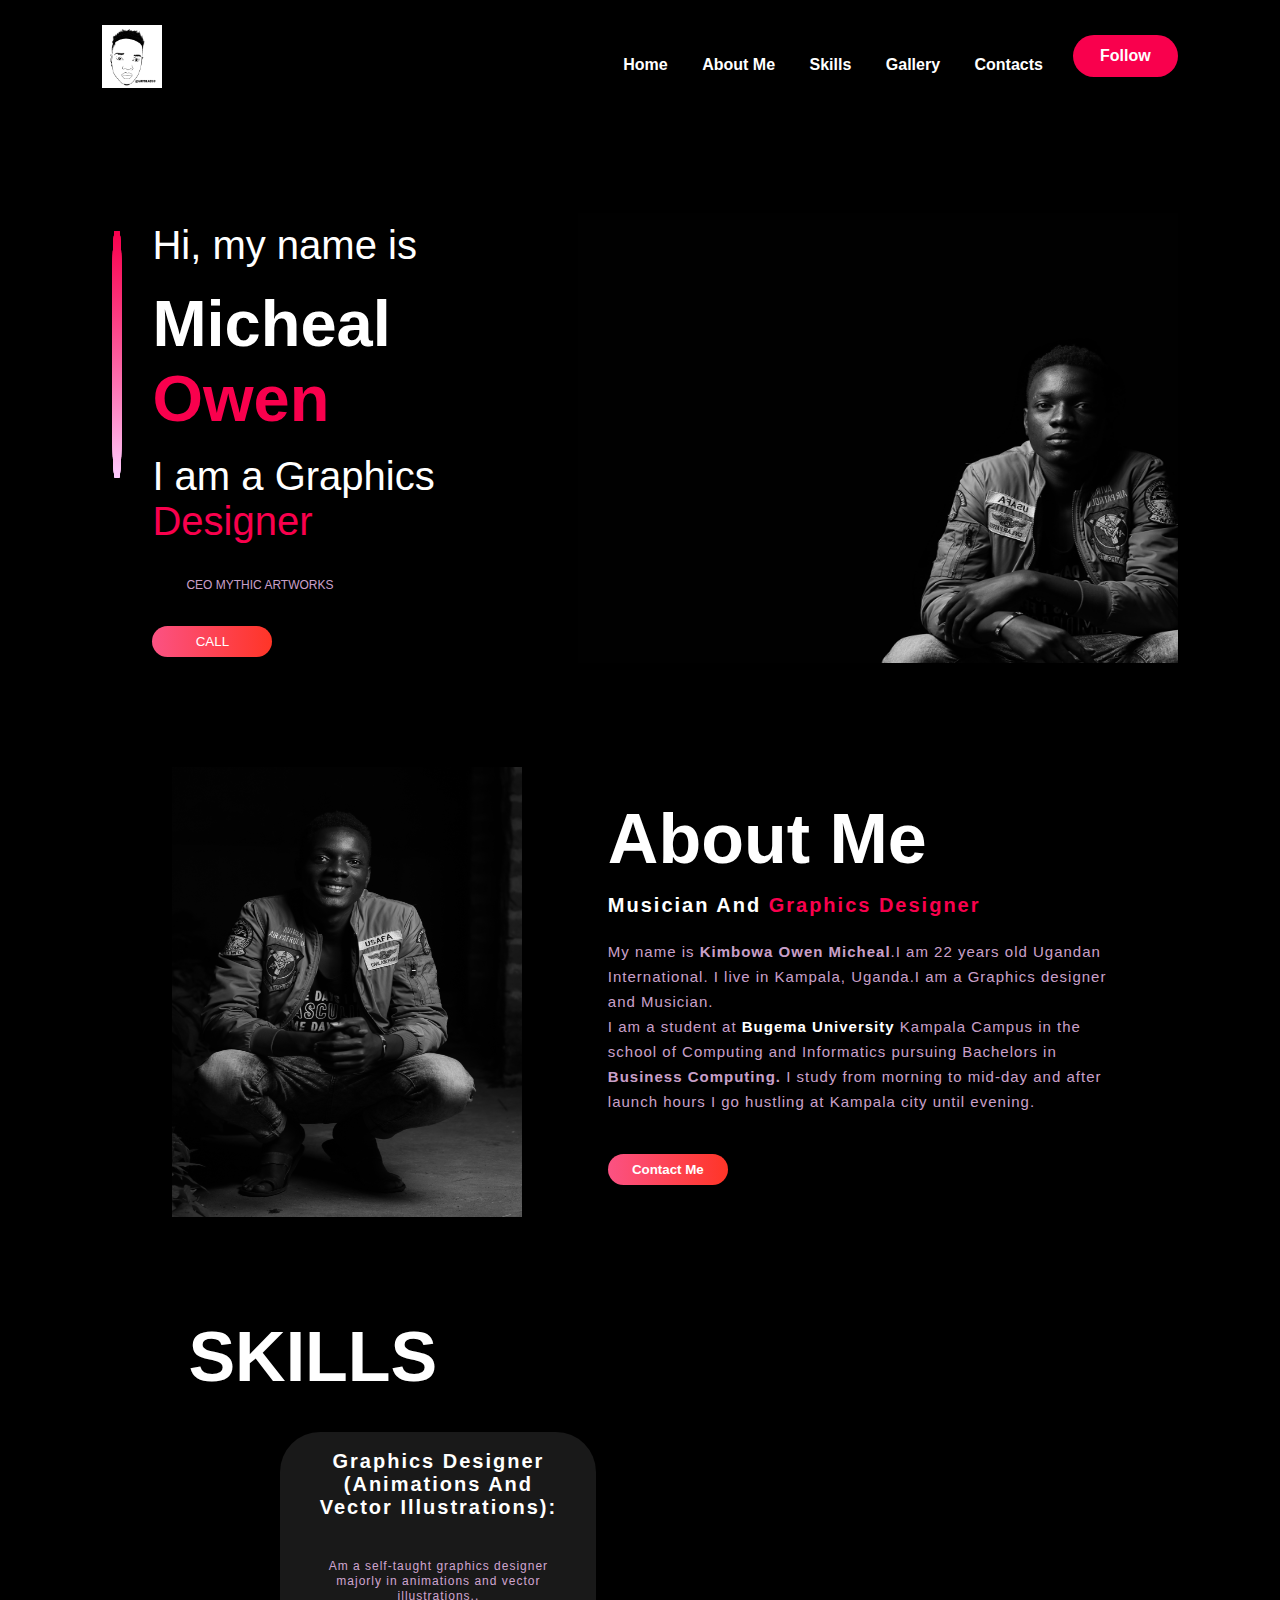
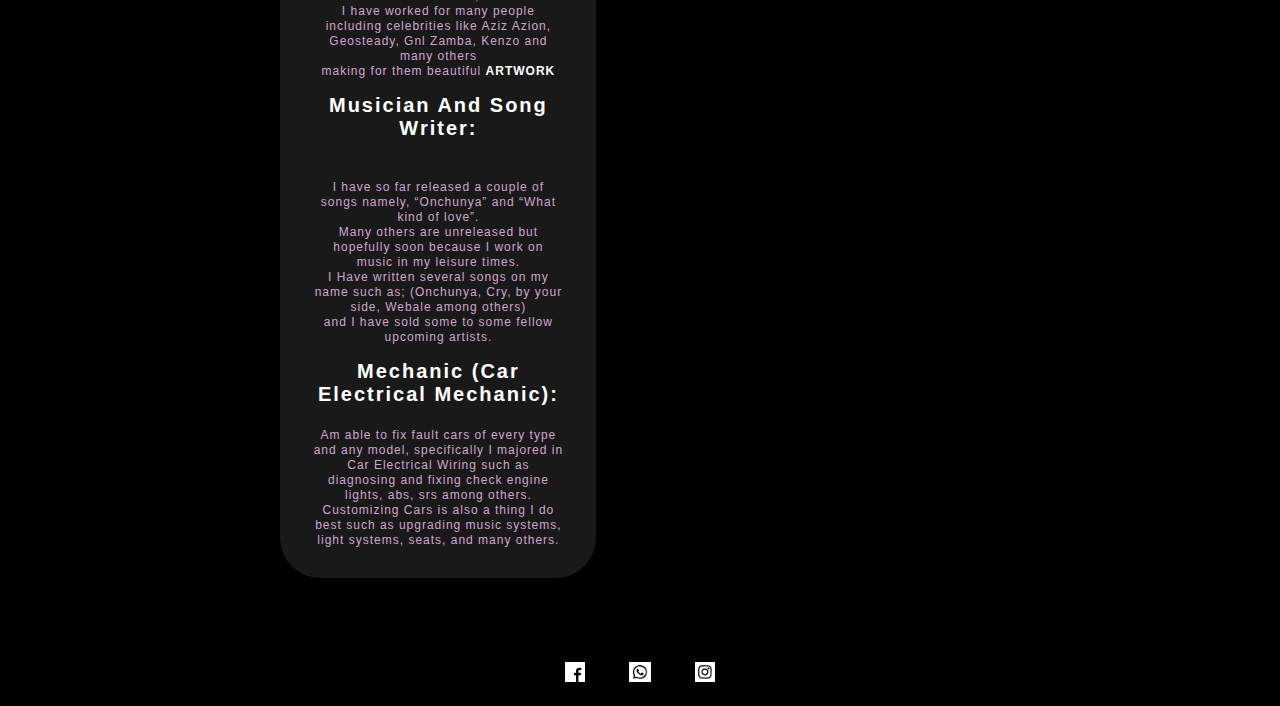
<file: task4/index.html>
<!DOCTYPE html>
<html lang="en">
<head>
  <meta charset="UTF-8">
  <meta http-equiv="X-UA-Compatible" content="IE=edge">
  <meta name="viewport" content="width=device-width, initial-scale=1.0">
  <title>PERSONAL WEBSITE</title>
  <link rel="stylesheet" href="https://cdnjs.cloudflare.com/ajax/libs/font-awesome/4.7.0/css/font-awesome.min.css">
  <Link rel="stylesheet" type="text/css" href="styles.css">
</head>
<body>
  <div class="container">
    <div class="navbar">
      <img src="ologo.png" class="logo">
      <nav>
        <ul id="menuList">
          <li><a href="index.html">Home</a></li>
          <li><a href="#about">About Me</a></li>
          <li><a href="#skills">Skills</a></li>
          <li><a href="gallery.html">Gallery</a></li>
          <li><a href="contacts.html">Contacts</a> </li>
        </ul>
      </nav>
      <img src="bar.png" class="menu-icon" onclick="togglemenu()">
      <a href="http//www.facebook.com/profile.phd?id=100028477460" class="btn" >Follow</a>
    </nav>
    </div>
    <div class="row" id="home">
      <div class="col-1">
      <h3>Hi, my name is</h3><br>
      <h2>Micheal <span>Owen</span></h2><br>
      <h3>I am a Graphics <span>Designer</span></h3>
      <p>CEO MYTHIC ARTWORKS</p>
      <button type="button">CALL<a href="contacts.html"><img src="cs.png" height="20"></a></button>
      </div>
      <div class="cpl-2">
        <img src="ggs.png" width="600" height="450" class="art">
      </div>
    </div>
  </div>
  <div class="container">
  <section class="row2" id="about">
    <div class="main">
      <img src="mangosa.JPG" alt="mangosa/JPG" width="350px" height="450px">
      <div class="about-text">
        <h2>About Me</h2>
         <h5>Musician and <span>Graphics Designer</span></h5> 
         <p>My name is <b>Kimbowa Owen Micheal</b>.I am 22 years old Ugandan International.
         I live in Kampala, Uganda.I am a Graphics designer and Musician.<br>
         I am a student at <b> <a href="bugemauniv.ac.ug">Bugema University</a></b> Kampala Campus in the school of Computing and Informatics 
         pursuing Bachelors in <b>Business Computing.</b> I study from morning to mid-day 
         and after launch hours I go hustling at Kampala city until evening. 
        </p>
        <div class="btn3">
      <button type="button"><a href="contacts.html">Contact Me</a></button>
    </div>
    </div>
  </div>
</section>
<div class="container">
<div class="row3" id="skills">
    <div class="about-text">
<h2>SKILLS</h2>
<div class="ttt">
<div class="box">
  <div class="card">
    <div class="pra">
      <h5>Graphics designer (animations and vector illustrations):</h5><br>
      <p>
      Am a self-taught graphics designer majorly in animations and vector illustrations.,<br>
      I have worked for many people including celebrities like Aziz Azion, Geosteady, Gnl Zamba, Kenzo and many others<br>
      making for them beautiful <a href="gallery.html">ARTWORK</a>
    </p>
  
      <h5>Musician and Song writer:</h5><br>
      <p>I have so far released a couple of songs namely, “Onchunya” and “What kind of love”.<br>
    Many others are unreleased but hopefully soon because I work on music in my leisure times.<br>
    I Have written several songs on my name such as; (Onchunya, Cry, by your side, Webale among others)<br>
    and I have sold some to some fellow upcoming artists.
  </p>
    
       <h5> Mechanic (car electrical mechanic):</h5>
       <p> Am able to fix fault cars of every type and any model, specifically I majored in<br>
       Car Electrical Wiring such as diagnosing and fixing check engine lights, abs, srs among others.<br>
       Customizing Cars is also a thing I do best such as upgrading music systems, light systems, seats, and many others.
      </p> 
      </div>
      </div>
    </div>
  </div>
    </div>
    </div>
    <div class="main">
      <img src="blq.png" width="350" height="430">
</div>
</div>
    <div class="social-links">
      <img src="fb.png">
      <img src="wt.png">
      <img src="ins.png">
    </div>
</div>
</div>
</div>
<script>
  var menuList = document.getElementById("menuList");
  menuList.style.maxHeight = "0px";
  function togglemenu(){
    if(menuList.style.maxHeight == "0px")
    {
      menuList.style.maxHeight = "130px";
    }
    else{
      menuList.style.maxHeight = "0px";
    }
  }
</script>
</body>
</html>
</file>
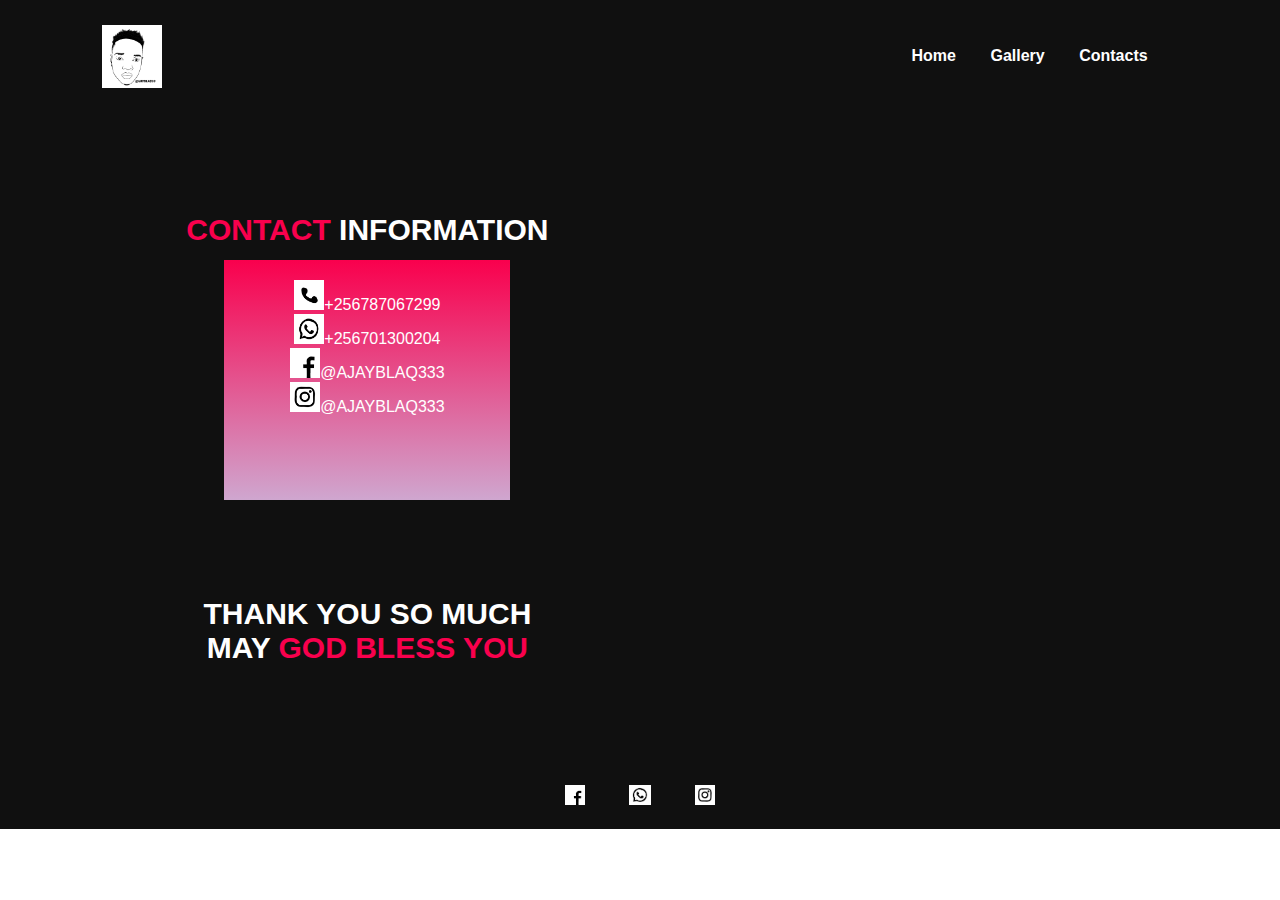
<file: task4/contacts.html>
<!DOCTYPE html>
<html lang="en">
<head>
  <meta charset="UTF-8">
  <meta http-equiv="X-UA-Compatible" content="IE=edge">
  <meta name="viewport" content="width=device-width, initial-scale=1.0">
  <title>Contacts</title>
  <link rel="stylesheet" href="contacts.css">
</head>
<body>
<body>
  <div class="container">
    <div class="navbar">
      <img src="ologo.png" class="logo">
      <nav>
        <ul>
          <li><a href="index.html">Home</a></li>
          <li><a href="gallery.html">Gallery</a></li>
          <li><a href="contacts.html">Contacts</a> </li>
        </ul>
      </nav>
      <img src="bar.png" class="menu-icon" onclick="togglemenu()">
    </div>
    <div class="row4" id="contact">
      <div class="mul-1">
      <h2><span>CONTACT</span> INFORMATION</h2>
      <div class="boxx">
        <div class="cardx">
          <p>
      <img src="cs.png" width="30" height="30">+256787067299<BR>
        <img src="wt.png" width="30" height="30">+256701300204 <br>
      <img src="fb.png" width="30" height="30">@AJAYBLAQ333<br>
      <img src="ins.png" width="30" height="30">@AJAYBLAQ333<br>
    </p>
    </div>
    </div>
    <h2>THANK YOU SO MUCH<br></h2><h2>MAY <span> GOD BLESS YOU</span></h2>
      </div>
    </div>
    <div class="social-links">
      <img src="fb.png">
      <img src="wt.png">
      <img src="ins.png">
     </div>
  </div>
    </div>
<div class="ddx">
  </div>
</div>
</body>
</html>
</file>
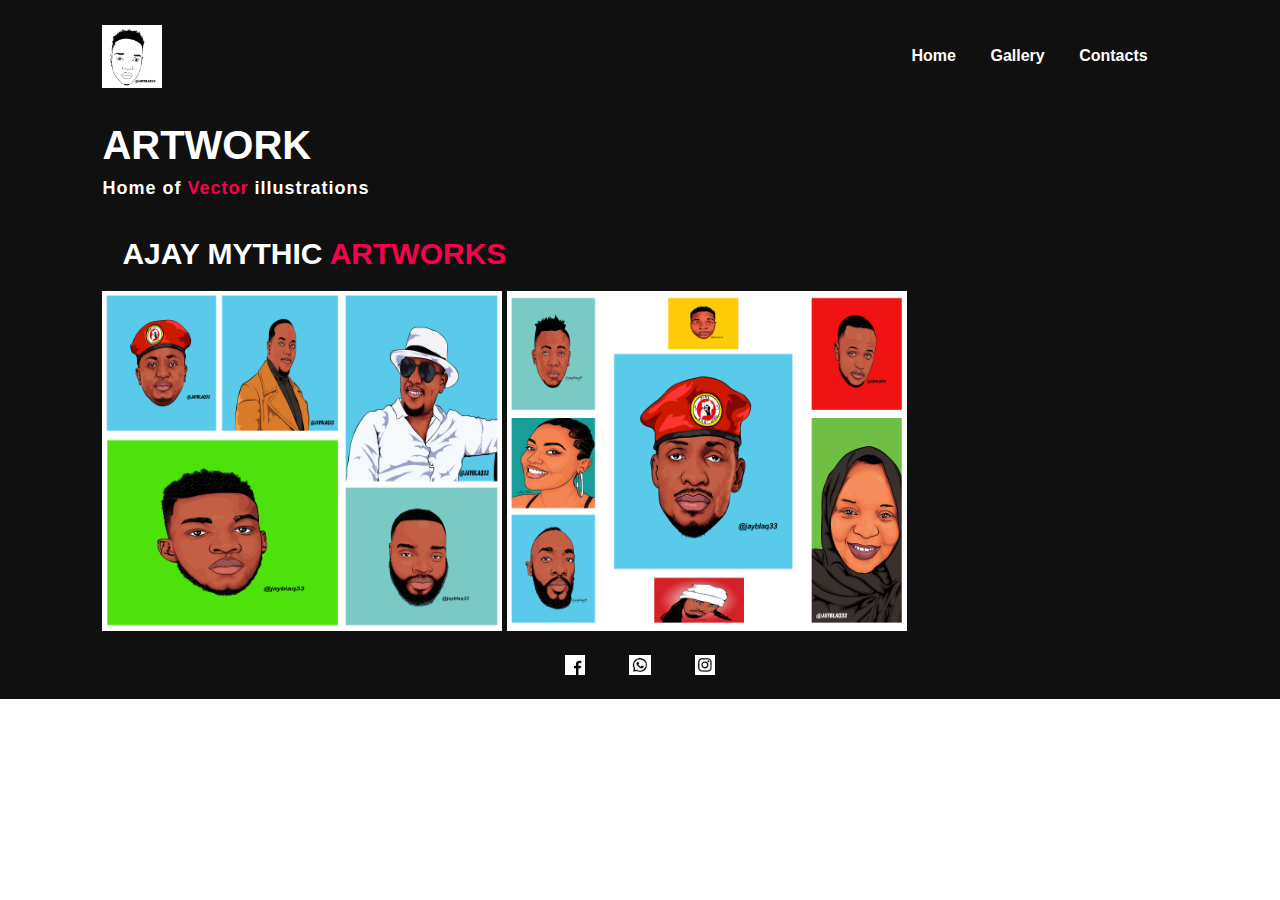
<file: task4/gallery.html>
<!DOCTYPE html>
<html lang="en">
<head>
  <meta charset="UTF-8">
  <meta http-equiv="X-UA-Compatible" content="IE=edge">
  <meta name="viewport" content="width=device-width, initial-scale=1.0">
  <title>Gallery</title>
  <Link rel="stylesheet" type="text/css" href="gallery.css">
</head>
<body>
  <div class="container">
    <div class="navbar">
      <img src="ologo.png" class="logo">
      <nav>
        <ul>
          <li><a href="index.html">Home</a></li>
          <li><a href="gallery.html">Gallery</a></li>
          <li><a href="contacts.html">Contacts</a> </li>
        </ul>
      </nav>
      <img src="bar.png" class="menu-icon" onclick="togglemenu()">
    </div>
  <div class="raw4">
    <div class="mul-1">
    <h1>ARTWORK</h1>
    <h4>Home of <span>Vector</span> illustrations</h4><br><H3>AJAY MYTHIC<span> ARTWORKS</span></h3>
    <img src="PPW.png" alt="PPW/png" width="400" height="340">
    <img src="PPW2.png" alt="PPW2/png" width="400" height="340">
    <div class="social-links">
      <img src="fb.png">
      <img src="wt.png">
      <img src="ins.png">
    </div>
  </div>
    </div>
  </div>
</body>
</html>
</file>
<file: task4/styles.css>
*{ 
  margin: 0;
  padding: 0;
  font-family:'Trebuchet MS', 'Lucida Sans Unicode', 'Lucida Grande', 'Lucida Sans', Arial, sans-serif;
}
.container{
  width: 100%;
  min-height: 100hv;
  padding-left: 8%;
  padding-right: 8%;
  background: black;
  box-sizing: border-box;
  overflow: hidden;
}
.navbar{
  width: 100%;
  display: flex;
  align-items: center;
}
.logo{
  width: 60px;
  cursor: pointer;
  margin: 25px 0;
}
.menu-icon{
  width: 25px;
  cursor: pointer;
  display: none;
}
nav{
  flex: 1;
  text-align: right;
}
nav ul li{
  list-style: none;
  display: inline-block;
  margin-right: 30px;
}
nav ul li a{
  color: white;
  text-decoration: none;
  font-weight: bold;
  text-transform: capitalize;
}
nav ul li a:hover{
  color: #f9004d;
  transform: 4s;
}
span{
  color: #f9004d;
}
.btn{
  background-color: #f9004d;
  color: white;
  text-decoration: none;
  border: 2px solid transparent;
  font-weight: bold;
  padding: 10px 25px;
  border-radius: 30px;
  transition: transform .4s;
}
.btn:hover{
  transform: scale(1.2);
}
.content{
  position: absolute;
  top: 50%;
  left: 20%;
  transform: translate(-50%);
}
.row{
  display: flex;
  justify-content: space-between;
  align-items: center;
  margin: 100px 0;
}
.col-1{
  flex-basis: 40%;
  position: relative;
  margin-left: 50px;
}
.col-1 h2{
  font-size: 65px;
}
.col-1 h3{
  font-size: 40px;
  color: white;
  font-weight: 100;
  margin: 20pa 0 10px;
}
.col-1 p{
  font-size: 12px;
  color: #fcfc;
  font-weight: 100;
  margin: 8%;
}
.col-1 h4{
  font-size: 20px;
  margin: 30px 0;
}
button{
  width: 120px;
  border-radius: 90px;
  padding: 8px 8px;
  outline: none;
  color: #fff;
  background: linear-gradient(to right, #fb5283, #ff3527);
  cursor: pointer;
  border: 6px;
  transition: width 0.5s;
}
button img{
  display: none;
}
button:hover img{
  display: block;
}
button:hover{
  width: 160px;
  display: flex;
  align-items: center;
  justify-content: space-between;
}
.col-1 ::after{
  content: '';
  width: 10px;
  height: 57%;
  background: linear-gradient(#f9004d, #fcfc);
  position: absolute;
  left: -40px;
  top: 8px;
  border-radius: 30%;
}
.col-2{
  position: relative;
  flex-basis: 60%;
  display: flex;
  align-items: center;
}
.col-2 .art{
width: 90%;
}
.row{
  display: flex;
  justify-content: space-between;
  align-items: center;
  margin: 100px 0;
}
.about img{
  height: auto;
  width: 500px;
}
.about-text{
  width: 500px;
}
.about a{
    color: white;
    text-decoration: none;
    font-weight: bold;
    text-transform: capitalize;
}
.main{
  width: 1100;
  max-width: 95%;
  margin: 0 auto;
  display: flex;
  align-items: center;
  justify-content: space-around;
}
.about-text h2{
  color: white;
  font-size: 70px;
  text-transform: capitalize;
  margin-bottom: 15px;
}
.about-text h5{
  color: white;
  letter-spacing: 2px;
  font-size: 20px;
  margin-bottom: 22px;
  text-transform: capitalize;
}
.about-text p{
  color: #fcfc;
  letter-spacing: 1px;
  line-height: 25px;
  font-size: 15px;
  margin-bottom: 40px;
}
.about-text p a{
  color: white;
  text-decoration: none;
  font-weight: bold;
  text-transform: capitalize;
}
.btn3 a{
  color: white;
  text-decoration: none;
  font-weight: bold;
}
button:hover{
  background-color: transparent;
  border: 1px solid #f9004d;
  cursor: pointer;
}
  .row3{
    display: flex;
    justify-content: space-between;
    align-items: center;
    margin: 100px 0;
  }
.tittle h2{
  color: white;
  font-size: 75px;
  width: 1000px;
  margin: 28px;
  text-align: center;
  letter-spacing: 5px;
}
.box{
  display: flex;
  justify-content: center;
  align-items:initial;
  min-height: 300px;
}
.card{
  height: 710px;
  width: 250px;
  padding: 18px 33px;
  background: #191919;
  border-radius: 40px;
  margin: 20px;
  position: absolute;
  overflow: hidden;
  text-align:center;
}
h5{
  color: white;
  font-size: 15px;
  letter-spacing: 1px;
  margin-bottom: 15px;
}
.pra p{
  color: #fcfc;
  font-size: 12px;
  line-height: 15px;
  margin-bottom: 15px;
}
.pra p a{
  color: white;
  text-decoration: none;
  font-weight: bold;
  text-transform: capitalize;
}
.card .button{
  background-color: #f9004d;
  color: white;
  text-decoration: none;
  border: 1px solid transparent;
  font-weight: bold;
  padding: 5px 15px;
  border-radius: 15px;
  transition: .3s;
}
.card .button:hover{
  background-color: transparent;
  border: 1px solid #f9004d;
  cursor: pointer;
}
.contact-me{
  width: 100%;
  height: 280px;
  background: #191919;
  display: flex;
  align-items: center;
  flex-direction: column;
  justify-content: center;
}
.contact-me p{
  color: #fcfc;
  font-size: 25px;
  margin-bottom: 18px;
}
h2{
  color: white;
  font-size: 40px;
  font-weight: bold;
}
.social-links img{
  height: 20px;
  margin: 20px;
  cursor: pointer;
  }
  .social-links{
    text-align: center;
  }
  
@media only screen and (max-width:700px){

  nav ul{
    width: 23%;
    background: #f9004d;
    position: absolute;
    top: 75px;
    height: 40%;
    text-align: center;
    right: 0;
    z-index: 2;
    border-radius: 20px;
  }

  nav ul li{
    display: block;
    margin-top: 8px;
    margin-bottom: 10px;
    text-align: center;
    font-size: 10px;
  }

  nav ul li a{
    color: #fff;
  }

  .menu-icon{
    display: block;
  }
  #menuList{
    overflow: hidden;
    transition: 0.4s;
  }
  .row{
    flex-direction: column-reverse;
    margin: 50px 0;
  }
  .col-2{
    flex-basis: 100%;
    margin-bottom: 50px;
  }
  .col-2 .art{
    width: 77%;
  }
  .color-box{
    transform: translateX(75px);
  }
  .col-1{
    flex-basis: 100%;
  }
  .col-1 .h2{
font-size: 35px;
  }
  .col-1 .h3{
    font-size: 15px;
  }
  .btn {
    display: none;
  }
  .sda-2{
    flex-basis: 100%;
  }
  .sda-2 h2{
    font-size: 20px;
    margin-right: 100px;
  }
}
</file>
<file: task4/contacts.css>
*{ 
  margin: 0;
  padding: 0;
  font-family:'Trebuchet MS', 'Lucida Sans Unicode', 'Lucida Grande', 'Lucida Sans', Arial, sans-serif;
}
.container{
  width: 100%;
  min-height: 100hv;
  padding-left: 8%;
  padding-right: 8%;
  background-color: #101010;
  box-sizing: border-box;
  overflow: hidden;
}
.navbar{
  width: 100%;
  display: flex;
  align-items: center;
}
.logo{
  width: 60px;
  cursor: pointer;
  margin: 25px 0;
}
.menu-icon{
  width: 25px;
  cursor: pointer;
  display: none;
}
nav{
  flex: 1;
  text-align: right;
}
nav ul li{
  list-style: none;
  display: inline-block;
  margin-right: 30px;
}
nav ul li a{
  color: white;
  text-decoration: none;
  font-weight: bold;
  text-transform: capitalize;
}
nav ul li a:hover{
  color: #f9004d;
  transform: 4s;
}
span{
  color: #f9004d;
}
.row4{
  display: flex;
  justify-content: space-between;
  align-items: center;
  margin: 100px 0;
}
.mul-1{
  flex-basis: 40%;
  position: relative;
  margin-left: 50px;
}
.mul-1 h2{
  font-size: 30px;
  text-align: center;
  color: white;
}
.boxx{
  display: flex;
  justify-content: center;
  align-items:initial;
  min-height: 350px;
}
.cardx p{
  height: 200px;
  width: 250px;
  padding: 20px 18px;
  background: linear-gradient(#f9004d, #fcfc);
  border-radius: 0px;
  margin: 13px;
  position: relative;
  overflow: hidden;
  text-align:center;
  color: #fff;
}
.social-links img{
  height: 20px;
  margin: 20px;
  cursor: pointer;
  }
  .social-links{
    text-align: center;
  }
</file>
<file: task4/gallery.css>
*{ 
  margin: 0;
  padding: 0;
  font-family:'Trebuchet MS', 'Lucida Sans Unicode', 'Lucida Grande', 'Lucida Sans', Arial, sans-serif;
}
.container{
  width: 100%;
  min-height: 100hv;
  padding-left: 8%;
  padding-right: 8%;
  background-color: #101010;
  box-sizing: border-box;
  overflow: hidden;
}
.navbar{
  width: 100%;
  display: flex;
  align-items: center;
}
.logo{
  width: 60px;
  cursor: pointer;
  margin: 25px 0;
}
.menu-icon{
  width: 25px;
  cursor: pointer;
  display: none;
}
nav{
  flex: 1;
  text-align: right;
}
nav ul li{
  list-style: none;
  display: inline-block;
  margin-right: 30px;
}
nav ul li a{
  color: white;
  text-decoration: none;
  font-weight: bold;
  text-transform: capitalize;
}
nav ul li a:hover{
  color: #f9004d;
  transform: 4s;
}
span{
  color: #f9004d;
}
.content{
  position: relative;
  top: 100px;
  left: 40%;
  transform: translate(-50%);
}

h1{
  color: white;
  margin: 10px 0px 10px;
  font-size: 40px;
}
h3{
  color: white;
  font-size: 30px;
  margin: 20px;
}
h4{
  color: white;
  letter-spacing: 1px;
  font-size: 18px;
}
.social-links img{
  height: 20px;
  margin: 20px;
  cursor: pointer;
  }
  .social-links{
    text-align: center;}
</file>
